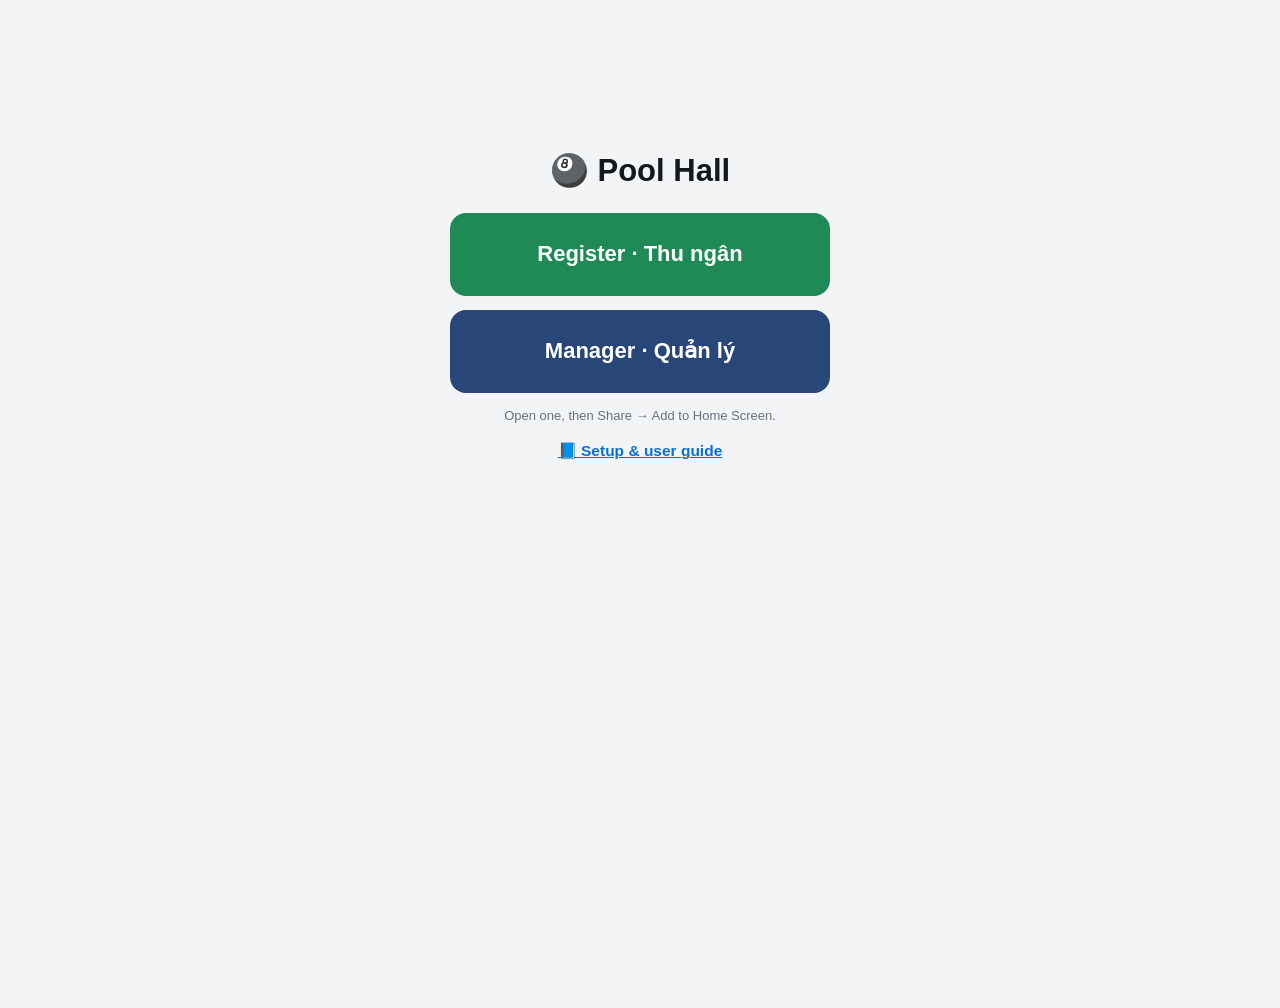
<file: index.html>
<!DOCTYPE html><html><head><meta charset="utf-8">
<meta name="viewport" content="width=device-width,initial-scale=1"><title>Pool Hall</title><style>/* Pool Hall – flat, calm POS style.
   Colour rules: blue = playing / primary action, amber = paused, red = problem / destructive, white = free.
   Green / blue / purple appear only on the three payment buttons. Everything else is neutral grey. */
:root{
  --bg:#f3f4f6; --surface:#ffffff; --surface2:#f7f8fa; --line:#e2e5e9; --line2:#cfd4da;
  --text:#14181f; --muted:#68717d; --faint:#9aa2ad;
  --blue:#0b63e5; --blue2:#0852c2; --blue-soft:#e8f0fd;
  --amber:#f2a50c; --amber-soft:#fff5df; --red:#d4322c; --red-soft:#fdecec;
  --cash:#12805c; --card:#0b63e5; --zelle:#6b46d6;
  --felt:var(--blue); --felt2:var(--blue2); --green:var(--cash);
  --radius:10px; --safe-b:env(safe-area-inset-bottom,0px); --safe-t:env(safe-area-inset-top,0px);
  --font:"Be Vietnam Pro",-apple-system,BlinkMacSystemFont,"Segoe UI",Roboto,sans-serif;
}
*{box-sizing:border-box;-webkit-tap-highlight-color:transparent}
html,body{margin:0;height:100%;background:var(--bg);color:var(--text);font:15.5px/1.4 var(--font);-webkit-text-size-adjust:100%;-webkit-font-smoothing:antialiased}
body{overscroll-behavior:none}
button,input,select,textarea{font:inherit;color:inherit}
.icn{display:inline-flex;width:1.15em;height:1.15em;vertical-align:-.2em;flex:none}
.icn svg{width:100%;height:100%}
button{cursor:pointer;border:1px solid var(--line2);background:var(--surface);color:var(--text);border-radius:var(--radius);padding:10px 14px;min-height:44px;font-weight:600;touch-action:manipulation;display:inline-flex;align-items:center;justify-content:center;gap:6px}
button:active{background:var(--surface2)}
button:disabled{opacity:.4;pointer-events:none}
button.primary{background:var(--blue);border-color:var(--blue);color:#fff}
button.primary:active{background:var(--blue2)}
button.danger{background:var(--surface);border-color:#f0c4c2;color:var(--red)}
button.warn{background:var(--amber-soft);border-color:#f3d48f;color:#8a5a00}
button.ghost{background:transparent;border-color:transparent;color:var(--muted)}
button.big{min-height:58px;font-size:18px}
button.sel{background:var(--text);border-color:var(--text);color:#fff}
input,select,textarea{background:var(--surface);border:1px solid var(--line2);border-radius:var(--radius);padding:10px 12px;min-height:44px;width:100%;outline:none;color:var(--text)}
input:focus,select:focus,textarea:focus{border-color:var(--blue);box-shadow:0 0 0 3px rgba(11,99,229,.12)}
input[type=checkbox]{accent-color:var(--blue)}
label{display:block;font-size:12.5px;font-weight:600;color:var(--muted);margin:12px 0 5px;letter-spacing:.01em}
h2,h3{letter-spacing:-.01em}
.row{display:flex;gap:8px;align-items:center}.row.wrap{flex-wrap:wrap}.grow{flex:1}
.muted{color:var(--muted)}.small{font-size:13px}.right{text-align:right}.num{font-variant-numeric:tabular-nums}.hidden{display:none!important}
.topbar{position:sticky;top:0;z-index:20;display:flex;align-items:center;gap:8px;padding:calc(8px + var(--safe-t)) 14px 8px;background:var(--blue);color:#fff}
.topbar h1{font-size:17px;font-weight:700;margin:0;white-space:nowrap;overflow:hidden;text-overflow:ellipsis}
.topbar button{min-height:38px;padding:7px 12px;font-size:14px;background:transparent;border-color:rgba(255,255,255,.35);color:#fff}
.topbar button:active{background:rgba(255,255,255,.12)}
.topbar button.ghost{border-color:transparent;color:rgba(255,255,255,.85)}
.topbar .dot{color:rgba(255,255,255,.8)}
@media (max-width:600px){.topbar{flex-wrap:wrap}.topbar h1{flex-basis:100%;order:-2}.topbar .dot{order:-1;flex-basis:100%}.topbar button{flex:1;padding:7px 6px;font-size:13px}}
.dot{display:inline-flex;align-items:center;gap:6px;font-size:12px;color:var(--muted);white-space:nowrap}
.dot::before{content:"";width:8px;height:8px;border-radius:50%;background:#b8c0ca}
.dot.ok::before{background:#34c759}.dot.off::before{background:var(--amber)}
.chips{display:flex;gap:4px;overflow-x:auto;padding:10px 14px 0;scrollbar-width:none}
.chips::-webkit-scrollbar{display:none}
.chip{white-space:nowrap;border-radius:8px;padding:7px 13px;min-height:36px;background:var(--surface);border:1px solid var(--line);font-size:14px;font-weight:600;color:var(--muted)}
.chip.sel{background:var(--text);border-color:var(--text);color:#fff}
#chips{gap:0;padding:0 14px;background:var(--surface);border-bottom:1px solid var(--line)}
#chips .chip{border:0;border-bottom:2px solid transparent;border-radius:0;background:transparent;min-height:46px;padding:0 14px}
#chips .chip.sel{color:var(--blue);border-bottom-color:var(--blue);background:transparent}
.section-title{padding:16px 16px 0;font-size:12px;font-weight:700;letter-spacing:.08em;text-transform:uppercase;color:var(--muted)}
.grid{display:grid;grid-template-columns:repeat(auto-fill,minmax(148px,1fr));gap:10px;padding:10px 14px 6px}
@media (max-width:480px){.grid{grid-template-columns:repeat(3,1fr);gap:8px;padding:8px 10px}.tcard{min-height:100px;padding:9px}.tcard .tname{font-size:26px}.tcard .ttime{font-size:15px}.tcard .tamt{font-size:13px}.tcard .badge{top:7px;right:7px;font-size:10.5px}}
.tcard{position:relative;border-radius:12px;padding:12px;min-height:116px;background:var(--surface);border:1px solid var(--line);text-align:left;display:flex;flex-direction:column;align-items:stretch;justify-content:space-between;font-weight:400}
.tcard .tname{font-size:32px;font-weight:700;line-height:1;letter-spacing:-.02em}
.tcard .ttype{font-size:11.5px;color:var(--muted);text-transform:uppercase;letter-spacing:.06em;font-weight:600;margin-bottom:2px}
.tcard .ttime{font-size:20px;font-weight:600;font-variant-numeric:tabular-nums}
.tcard .tamt{font-size:14.5px;font-weight:600;font-variant-numeric:tabular-nums;opacity:.9}
.tcard .tfree{color:var(--faint);font-size:13px;font-weight:500}
.tcard .badge{position:absolute;top:10px;right:10px;font-size:11.5px;font-weight:600;padding:2px 7px;border-radius:6px;background:rgba(255,255,255,.22);display:inline-flex;gap:3px;align-items:center}
.tcard.busy{background:var(--blue);border-color:var(--blue);color:#fff}
.tcard.paused{background:var(--amber);border-color:var(--amber);color:#2b1d00}
.tcard.busy .ttype,.tcard.paused .ttype{color:inherit;opacity:.75}
.tcard.paused .badge{background:rgba(0,0,0,.08)}
.tcard.over{box-shadow:0 0 0 3px var(--red)}
.overlay{position:fixed;inset:0;z-index:50;background:rgba(20,24,31,.32);display:flex;justify-content:flex-end}
.panel{width:min(560px,100%);height:100%;background:var(--surface);display:flex;flex-direction:column;box-shadow:-8px 0 24px rgba(20,24,31,.12);animation:slide .16s ease-out}
@keyframes slide{from{transform:translateX(30px);opacity:.7}}
.panel-h{display:flex;align-items:center;gap:8px;padding:calc(10px + var(--safe-t)) 14px 10px 16px;background:var(--surface);border-bottom:1px solid var(--line)}
.panel-h h2{margin:0;font-size:19px;font-weight:700;flex:1}
.panel-b{flex:1;overflow-y:auto;padding:16px;-webkit-overflow-scrolling:touch}
.panel-f{padding:12px 16px calc(12px + var(--safe-b));border-top:1px solid var(--line);background:var(--surface)}
.xbtn{width:44px;padding:0;background:transparent;border:0;color:var(--muted)}
.xbtn .icn{width:22px;height:22px}
.bigtime{font-size:44px;font-weight:700;font-variant-numeric:tabular-nums;text-align:center}
.box{background:var(--surface);border:1px solid var(--line);border-radius:12px;padding:12px 14px;margin:10px 0}
.line{display:flex;justify-content:space-between;gap:10px;padding:6px 0}
.line.total{font-size:22px;font-weight:700;border-top:1px solid var(--line);margin-top:6px;padding-top:10px}
.modal-bg{position:fixed;inset:0;z-index:90;background:rgba(20,24,31,.4);display:flex;align-items:center;justify-content:center;padding:20px}
.modal{background:var(--surface);border-radius:14px;padding:20px;width:min(440px,100%);max-height:92vh;overflow:auto;box-shadow:0 18px 48px rgba(20,24,31,.22)}
.modal h3{margin:0 0 12px;font-size:18px;display:flex;align-items:center;gap:8px}
.toast{position:fixed;left:50%;bottom:calc(96px + var(--safe-b));transform:translateX(-50%);z-index:100;background:var(--text);color:#fff;padding:11px 16px;border-radius:10px;font-weight:600;font-size:14.5px;box-shadow:0 8px 24px rgba(20,24,31,.25);max-width:90vw}
.tlist{display:flex;flex-direction:column;gap:8px;margin-top:8px}
.trow{display:flex;align-items:center;gap:10px;background:var(--surface);border:1px solid var(--line);border-radius:10px;padding:10px 12px;cursor:pointer}
.ilist{border-top:1px solid var(--line);margin-top:10px}
.ilist .irow{display:flex;align-items:center;gap:8px;padding:10px 0;border-bottom:1px solid var(--line)}
.qty{display:flex;align-items:center;gap:4px}
.qty button{width:40px;min-height:40px;padding:0;font-size:20px}
.qty span{min-width:26px;text-align:center;font-weight:700}
.btns{display:grid;grid-template-columns:repeat(auto-fill,minmax(120px,1fr));gap:8px}
.seg{display:flex;background:var(--surface2);border:1px solid var(--line);border-radius:10px;padding:3px;gap:3px}
.seg button{flex:1;background:transparent;border:0;min-height:44px;color:var(--muted)}
.seg button.sel{background:var(--surface);color:var(--text);box-shadow:0 1px 2px rgba(20,24,31,.14)}
table.t{width:100%;border-collapse:collapse;font-size:14px}
table.t th,table.t td{padding:10px 8px;border-bottom:1px solid var(--line);text-align:left}
table.t .right{text-align:right}
table.t th{color:var(--muted);font-weight:600;font-size:11.5px;text-transform:uppercase;letter-spacing:.05em}
table.t tr.click{cursor:pointer}table.t tr.click:hover{background:var(--surface2)}
table.t tr.void td{color:var(--faint);text-decoration:line-through}
.tag{display:inline-flex;align-items:center;gap:4px;font-size:12px;font-weight:600;padding:2px 8px;border-radius:6px;background:var(--surface2);color:var(--muted)}
.tag.cash{color:var(--cash);background:#e9f6f1}.tag.card{color:var(--card);background:var(--blue-soft)}.tag.zelle{color:var(--zelle);background:#f0ecfc}.tag.split{color:var(--text)}
.tag.void,.tag.cancelled{color:var(--red);background:var(--red-soft)}
.empty{padding:40px 20px;text-align:center;color:var(--muted)}
#print{display:none}
@media print{
  body *{visibility:hidden!important}
  #print,#print *{visibility:visible!important}
  #print{display:block!important;position:absolute;left:0;top:0;width:72mm;color:#000;background:#fff;font:12px/1.35 Menlo,Consolas,monospace}
  @page{margin:4mm}
}
.rcpt{font:13px/1.45 Menlo,Consolas,monospace;background:#fff;color:#111;border:1px solid var(--line);border-radius:8px;padding:14px;max-width:340px;margin:0 auto}
.rcpt .c{text-align:center}.rcpt .b{font-weight:700}.rcpt .l{display:flex;justify-content:space-between;gap:8px}
.rcpt hr{border:0;border-top:1px dashed #999;margin:8px 0}
.mgr{display:block}
#nav{background:var(--surface);border-bottom:1px solid var(--line);padding-bottom:10px}
@media (min-width:1000px){
  .mgr{display:grid;grid-template-columns:220px 1fr;min-height:calc(100vh - 54px)}
  .mgr #nav{flex-direction:column;align-items:stretch;padding:12px;gap:2px;background:var(--surface);border-right:1px solid var(--line);border-bottom:0}
  .mgr #nav .chip{text-align:left;justify-content:flex-start;border-radius:8px;padding:11px 12px;border:0;background:transparent;font-size:14.5px;min-height:auto;color:var(--muted)}
  .mgr #nav .chip.sel{background:var(--blue-soft);color:var(--blue)}
  .mgr #view{padding:10px 28px 60px!important;max-width:1100px!important}
}
.kpis{display:grid;grid-template-columns:repeat(auto-fit,minmax(150px,1fr));gap:10px}
.feed .ev{display:flex;gap:10px;align-items:center;padding:11px 0;border-bottom:1px solid var(--line)}
.bell{position:relative}
.bell .n{position:absolute;top:-6px;right:-6px;background:var(--red);color:#fff;border-radius:999px;font-size:11px;min-width:19px;height:19px;display:flex;align-items:center;justify-content:center;padding:0 5px}
.live{display:grid;grid-template-columns:repeat(auto-fill,minmax(170px,1fr));gap:10px}
.panel.wide{width:min(1060px,100%)}
.tscreen{display:grid;grid-template-columns:1fr;grid-template-areas:'st' 'it' 'bl';gap:16px;align-content:start}
.tscreen .a-st{grid-area:st}.tscreen .a-it{grid-area:it}.tscreen .a-bl{grid-area:bl}
@media (min-width:760px){.tscreen{grid-template-columns:minmax(300px,42%) 1fr;grid-template-areas:'st it' 'bl it';grid-template-rows:auto 1fr;column-gap:24px}}
.status{border-radius:12px;padding:14px 16px;background:var(--blue);color:#fff}
.status.paused{background:var(--amber);color:#2b1d00}
.status.none{background:var(--surface2);color:var(--text);border:1px solid var(--line)}
.status .clock{font-size:42px;font-weight:700;font-variant-numeric:tabular-nums;line-height:1.1;letter-spacing:-.01em}
.status .lbl{font-size:13.5px;opacity:.85}
.status.tap{cursor:pointer}.status.tap:active{filter:brightness(.95)}
.billl{border-top:1px solid var(--line)}
.bl{display:flex;align-items:center;gap:12px;padding:13px 2px;border-bottom:1px solid var(--line);cursor:pointer}
.bl:active{background:var(--surface2)}
.bl .ic{width:22px;display:flex;justify-content:center;color:var(--faint);flex:none}
.bl .ic .icn{width:20px;height:20px}
.bl.timer .ic{color:var(--blue)}.bl.timer.p .ic{color:var(--amber)}.bl.timer.s .ic{color:var(--faint)}
.bl .nt{font-size:13px;color:var(--muted)}
.isec h4{margin:2px 0 8px;font-size:12px;font-weight:700;text-transform:uppercase;letter-spacing:.08em;color:var(--muted)}
.ibig{display:grid;grid-template-columns:repeat(5,1fr);gap:8px;margin-bottom:16px}
@media (max-width:420px){.ibig{gap:6px}}
.ibig button{min-height:80px;font-size:22px;font-weight:700;border-radius:10px;border:1px solid var(--line2);background:var(--surface);display:flex;flex-direction:column;align-items:center;justify-content:center;gap:0;padding:4px;letter-spacing:-.01em}
.ibig button .s{font-size:12px;font-weight:500;color:var(--muted);letter-spacing:0}
.ibig button:active{background:var(--text);border-color:var(--text);color:#fff}
.ibig button:active .s{color:rgba(255,255,255,.7)}
.cart{background:var(--amber-soft);border:1px solid #f3d48f;border-radius:10px;padding:10px 12px;margin-bottom:16px}
.cart .cr{display:flex;align-items:center;gap:8px;padding:6px 0}
.addtimer{width:100%;min-height:58px;font-size:16.5px;border:1px solid var(--line2);background:var(--surface);color:var(--blue);margin-bottom:16px}
.bar{display:flex;gap:8px}
.bar button{flex:1;min-height:56px;font-size:16px}
.bar .co{flex:1.6;font-size:18px}
.paybtns{display:grid;grid-template-columns:repeat(3,1fr);gap:10px}
.paybtns button{min-height:92px;font-size:22px;font-weight:700;border-width:2px;display:flex;flex-direction:column;align-items:center;justify-content:center;gap:6px}
.paybtns button .icn{width:30px;height:30px}
.paybtns button[data-m=cash]{color:var(--cash)}.paybtns button[data-m=card]{color:var(--card)}.paybtns button[data-m=zelle]{color:var(--zelle)}
.paybtns button[data-m=cash].sel{background:var(--cash);border-color:var(--cash);color:#fff}
.paybtns button[data-m=card].sel{background:var(--card);border-color:var(--card);color:#fff}
.paybtns button[data-m=zelle].sel{background:var(--zelle);border-color:var(--zelle);color:#fff}
.wheel{position:relative;display:flex;justify-content:center;gap:0;height:200px;background:var(--surface);border:1px solid var(--line);border-radius:12px;overflow:hidden;user-select:none;-webkit-user-select:none}
.wheel .wcol{height:200px;overflow-y:scroll;scroll-snap-type:y mandatory;scrollbar-width:none;width:64px;-webkit-overflow-scrolling:touch;position:relative;z-index:2;overscroll-behavior:contain}
.wheel .wcol::-webkit-scrollbar{display:none}
.wheel .wi{height:40px;line-height:40px;text-align:center;font-size:23px;font-weight:500;scroll-snap-align:center;color:#3a4350;font-variant-numeric:tabular-nums;transform-origin:center;will-change:transform,opacity}
.wheel .wi.on{color:#000;font-weight:600}
.wheel .whl{position:absolute;left:8px;right:8px;top:80px;height:40px;background:rgba(118,118,128,.12);border-radius:9px;z-index:1}
.wheel::before,.wheel::after{content:"";position:absolute;left:0;right:0;height:70px;z-index:3;pointer-events:none}
.wheel::before{top:0;background:linear-gradient(#fff,rgba(255,255,255,0))}.wheel::after{bottom:0;background:linear-gradient(rgba(255,255,255,0),#fff)}
.tp-native{font-size:24px;text-align:center;min-height:56px;font-weight:600}
.tedit2{display:grid;grid-template-columns:1fr;gap:14px}
@media (min-width:700px){.tedit2{grid-template-columns:1fr 1fr}}
.installbar{position:fixed;left:10px;right:10px;bottom:calc(10px + var(--safe-b));z-index:40;background:var(--text);color:#fff;border-radius:12px;padding:12px 14px;display:flex;gap:10px;align-items:center;box-shadow:0 8px 24px rgba(20,24,31,.25)}

.tcard.counter{grid-column:span 2;min-height:96px}
@media (max-width:480px){.tcard.counter{grid-column:1/-1}}

.login{position:fixed;inset:0;z-index:300;background:var(--bg);display:flex;align-items:center;justify-content:center;padding:20px;overflow:auto}
.login-box{width:min(380px,100%);background:var(--surface);border:1px solid var(--line);border-radius:14px;padding:26px}
.login-box h1{margin:4px 0 6px;font-size:26px}

.wrap{max-width:420px;margin:12vh auto;padding:20px;text-align:center} a.big{display:block;margin:14px 0;padding:26px;border-radius:16px;color:#fff;text-decoration:none;font-size:22px;font-weight:800}</style></head>
<body><div class="wrap"><h1>🎱 Pool Hall</h1>
<a class="big" style="background:#1f8a55" href="register.html">Register · Thu ngân</a>
<a class="big" style="background:#284678" href="manager.html">Manager · Quản lý</a>
<p class="muted small">Open one, then Share → Add to Home Screen.</p><p><a href="guide.html" style="color:#0a6fd6;font-weight:600">📘 Setup &amp; user guide</a></p></div></body></html>
</file>
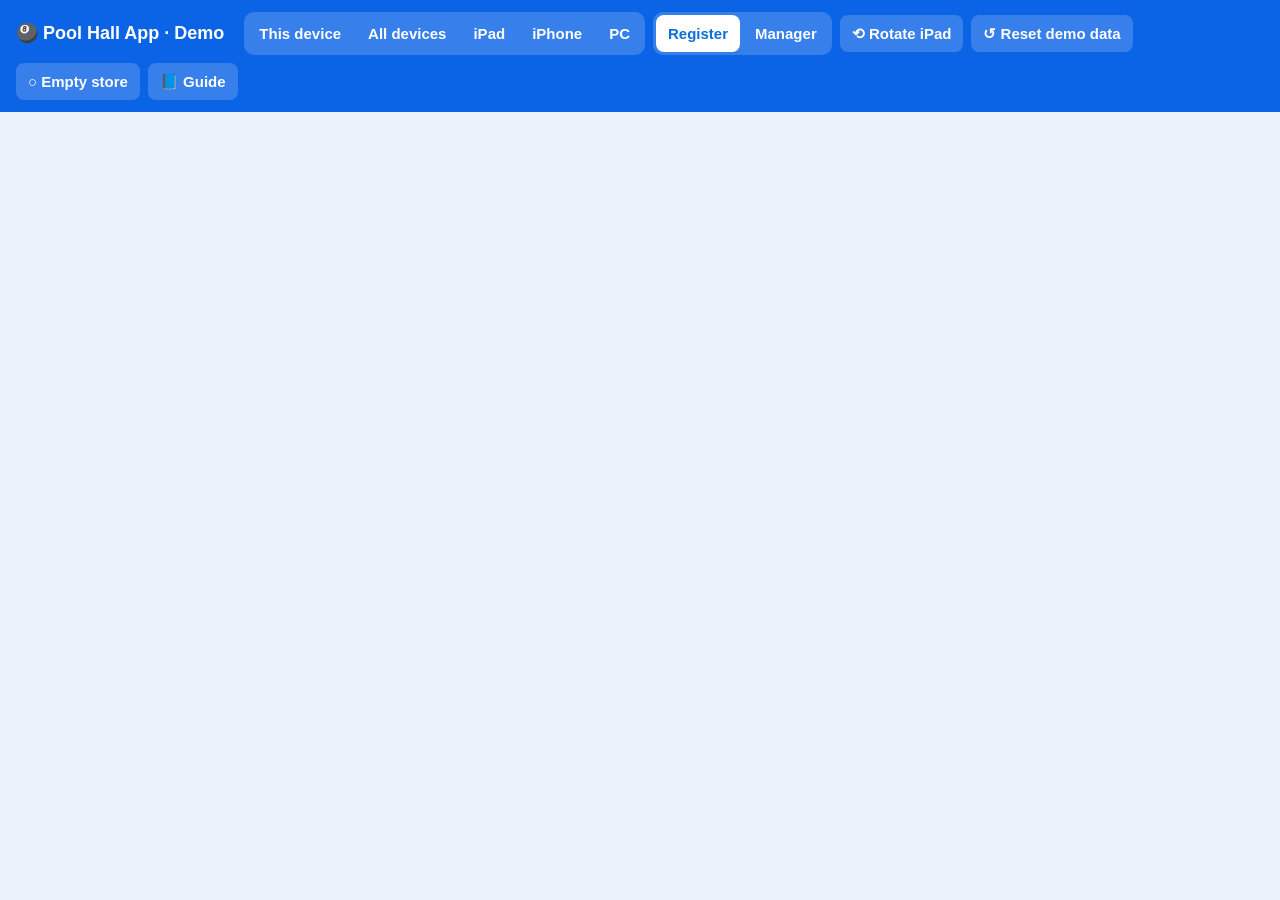
<file: source/sim.html>
<!DOCTYPE html>
<html lang="en"><head><meta charset="utf-8">
<meta name="viewport" content="width=device-width,initial-scale=1">
<link rel="icon" href="data:,"><title>Pool Hall App – Live Demo</title>
<style>
*{box-sizing:border-box}body{margin:0;background:#e9f1fb;font:15px/1.4 -apple-system,BlinkMacSystemFont,"Segoe UI",Roboto,sans-serif;color:#16324f}
header{background:#0b63e5;color:#fff;padding:12px 16px;display:flex;flex-wrap:wrap;gap:8px;align-items:center;position:sticky;top:0;z-index:5}
header h1{font-size:18px;margin:0 12px 0 0}
.grp{display:flex;background:rgba(255,255,255,.18);border-radius:10px;padding:3px;gap:3px}
.grp button,.act{border:0;background:transparent;color:#fff;font:inherit;font-weight:600;padding:8px 12px;border-radius:8px;cursor:pointer}
.grp button.sel{background:#fff;color:#0a6fd6}
.act{background:rgba(255,255,255,.18)}
.tip{padding:10px 16px;color:#40597a;font-size:14px}
#stage{display:flex;flex-wrap:wrap;gap:22px;justify-content:center;align-items:flex-start;padding:8px 12px 40px}
.dev{display:flex;flex-direction:column;align-items:center;gap:8px}
.dev .cap{font-weight:700;font-size:13px;color:#40597a}
.bezel{background:#1d2733;padding:var(--b);border-radius:var(--r);box-shadow:0 14px 40px rgba(22,50,79,.25)}
.screen{overflow:hidden;border-radius:calc(var(--r) - var(--b));background:#fff;position:relative}
.screen iframe{border:0;transform-origin:0 0;position:absolute;left:0;top:0;background:#fff}
.pc .bezel{border-radius:12px 12px 4px 4px}
.pc .stand{width:30%;height:14px;background:#c3cfdd;border-radius:0 0 8px 8px}
body.here{overflow:hidden}body.here #stage{padding:0;display:block}body.here .tip{display:none}
@media (max-width:900px){header{padding:6px 8px;gap:6px}header h1{display:none}.grp button,.act{padding:6px 9px;font-size:13px}}
.icn{display:inline-flex;width:1.1em;height:1.1em;vertical-align:-.2em;flex:none}.icn svg{width:100%;height:100%}
.grp button,.act{display:inline-flex;align-items:center;gap:6px}
</style></head><body>
<header>
  <h1>🎱 Pool Hall App · Demo</h1>
  <div class="grp" id="mode"><button data-m="here">This device</button><button data-m="all">All devices</button><button data-m="ipad">iPad</button><button data-m="iphone">iPhone</button><button data-m="pc">PC</button></div>
  <div class="grp" id="appsel"><button data-a="register" class="sel">Register</button><button data-a="manager">Manager</button></div>
  <button class="act" id="rot">⟲ Rotate iPad</button>
  <button class="act" id="reset">↺ Reset demo data</button>
  <button class="act" id="empty">○ Empty store</button>
  <a class="act" href="guide.html" target="_blank" style="text-decoration:none">📘 Guide</a>
</header>
<div class="tip" id="tip"></div>
<div id="stage"></div>
<script>
'use strict';
const DEV = { ipad: { w: 1180, h: 820, b: 14, r: 34, name: 'iPad' }, iphone: { w: 390, h: 844, b: 12, r: 46, name: 'iPhone' }, pc: { w: 1440, h: 900, b: 12, r: 12, name: 'PC' } };
let mode = (matchMedia('(pointer:coarse)').matches || innerWidth < 1200) ? 'here' : 'all', appName = 'register', land = true;
const lsGet = k => { try { return localStorage.getItem(k); } catch (e) { return null; } };
function frame(dev, app, maxW) {
  let { w, h, b, r, name } = DEV[dev]; if (dev === 'ipad' && !land) [w, h] = [h, w];
  const maxH = window.innerHeight - 170;
  const sc = Math.min(1, (maxW - 2 * b) / w, mode === 'all' ? 1 : (maxH - 2 * b) / h);
  const lbl = app === 'manager' ? 'Manager' : 'Register';
  return `<div class="dev ${dev}"><div class="cap">${name} · ${lbl} <a href="${app}.html" target="_blank" style="color:#0a6fd6;font-weight:600">open full ↗</a></div>
    <div class="bezel" style="--b:${b}px;--r:${r}px"><div class="screen" style="width:${Math.round(w * sc)}px;height:${Math.round(h * sc)}px">
    <iframe src="${app}.html" style="width:${w}px;height:${h}px;transform:scale(${sc})"></iframe></div></div>${dev === 'pc' ? '<div class="stand"></div>' : ''}</div>`;
}
function draw() {
  const W = Math.min(window.innerWidth - 24, 2200);
  document.querySelectorAll('#mode button').forEach(b => b.classList.toggle('sel', b.dataset.m === mode));
  document.querySelectorAll('#appsel button').forEach(b => b.classList.toggle('sel', b.dataset.a === appName));
  document.getElementById('appsel').style.display = mode === 'all' ? 'none' : '';
  document.getElementById('rot').style.display = (mode === 'all' || mode === 'ipad') ? '' : 'none';
  let h;
  document.body.classList.toggle('here', mode === 'here');
  if (mode === 'here') {
    document.getElementById('tip').textContent = '';
    const top = document.querySelector('header').offsetHeight;
    document.getElementById('stage').innerHTML = `<iframe src="${appName}.html" style="border:0;width:100vw;height:calc(100vh - ${top}px);display:block;background:#fff"></iframe>`;
    return;
  }
  if (mode === 'all') {
    const big = W > 1500 ? (W - 480) / 2 : W > 900 ? W - 460 : W;
    h = frame('ipad', 'register', Math.min(big, 1000)) + frame('iphone', 'register', Math.min(W, 340)) + frame('pc', 'manager', Math.min(W > 1500 ? big : W, 1100));
    document.getElementById('tip').innerHTML = '<b>Try it:</b> open a table on the iPad, add drinks on the iPhone, and watch the PC manager get a 🔔 notification when you check out. All three share the same data, like the real synced version. Everything you click is real; nothing is downloaded.';
  } else {
    h = frame(mode, appName, W);
    document.getElementById('tip').textContent = 'Showing the ' + DEV[mode].name + ' layout at its real size (scaled to fit your screen).';
  }
  document.getElementById('stage').innerHTML = h;
}
document.getElementById('mode').onclick = e => { const b = e.target.closest('button'); if (b) { mode = b.dataset.m; draw(); } };
document.getElementById('appsel').onclick = e => { const b = e.target.closest('button'); if (b) { appName = b.dataset.a; draw(); } };
document.getElementById('rot').onclick = () => { land = !land; draw(); };
document.getElementById('reset').onclick = () => { seedDemo(); draw(); };
document.getElementById('empty').onclick = () => { LS.set('ph_l_settings', defaultSettings()); LS.set('ph_l_sessions', {}); LS.set('ph_l_bills', []); draw(); };
let rz; addEventListener('resize', () => { clearTimeout(rz); rz = setTimeout(draw, 200); });
if (!lsGet('ph_l_settings') || lsGet('ph_demo_ver') !== JSON.stringify(DEMO_VER)) { seedDemo(); LS.set('ph_demo_ver', DEMO_VER); }
draw();
</script>
</body></html>
</file>
